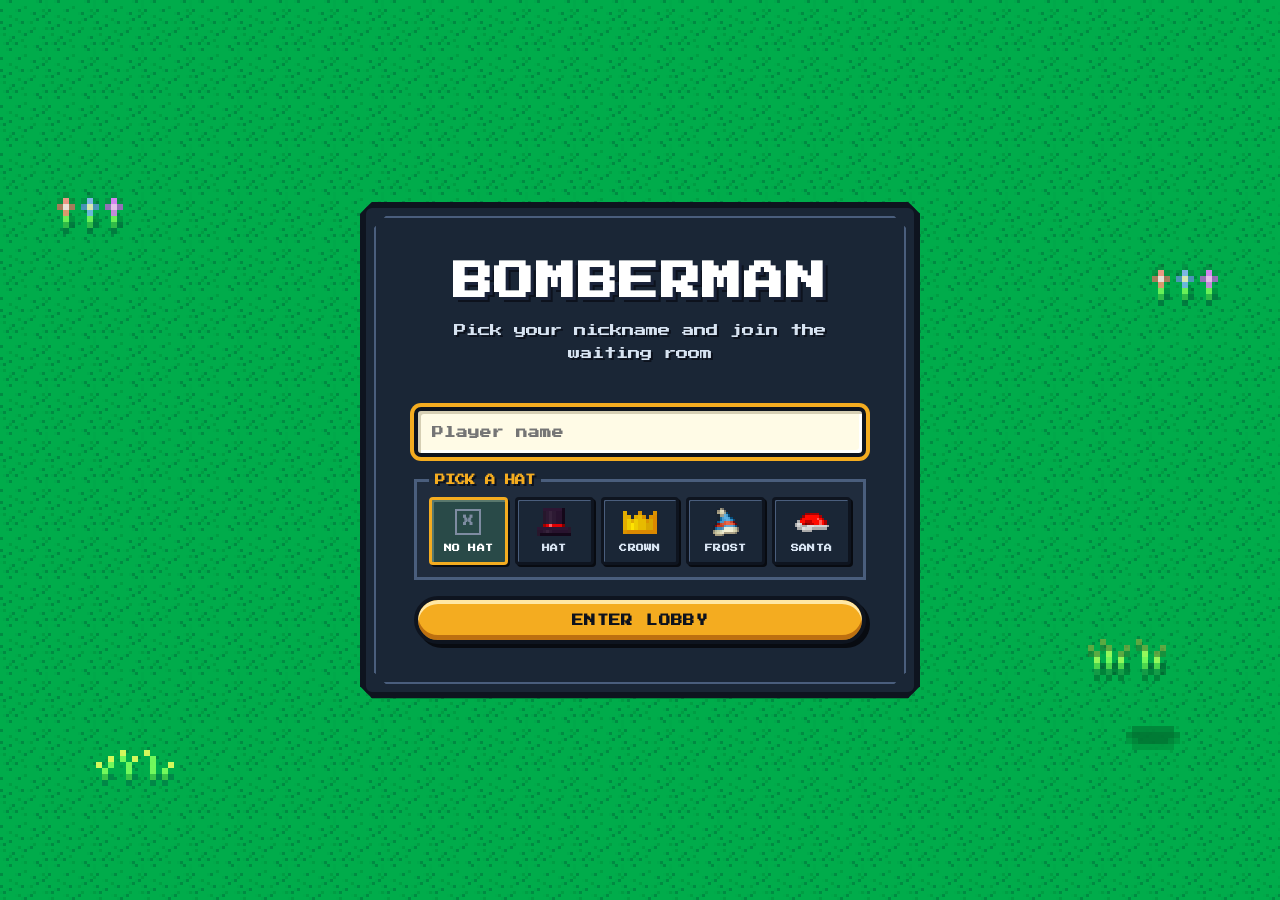
<file: client/index.html>
<!doctype html>
<html lang="en">
<head>
  <meta charset="utf-8">
  <meta name="viewport" content="width=device-width, initial-scale=1">
  <title>Bomberman</title>
  <link rel="stylesheet" href="./styles.css">
</head>
<body>
  <div id="app"></div>
  <script type="module" src="./main.js"></script>
</body>
</html>
</file>
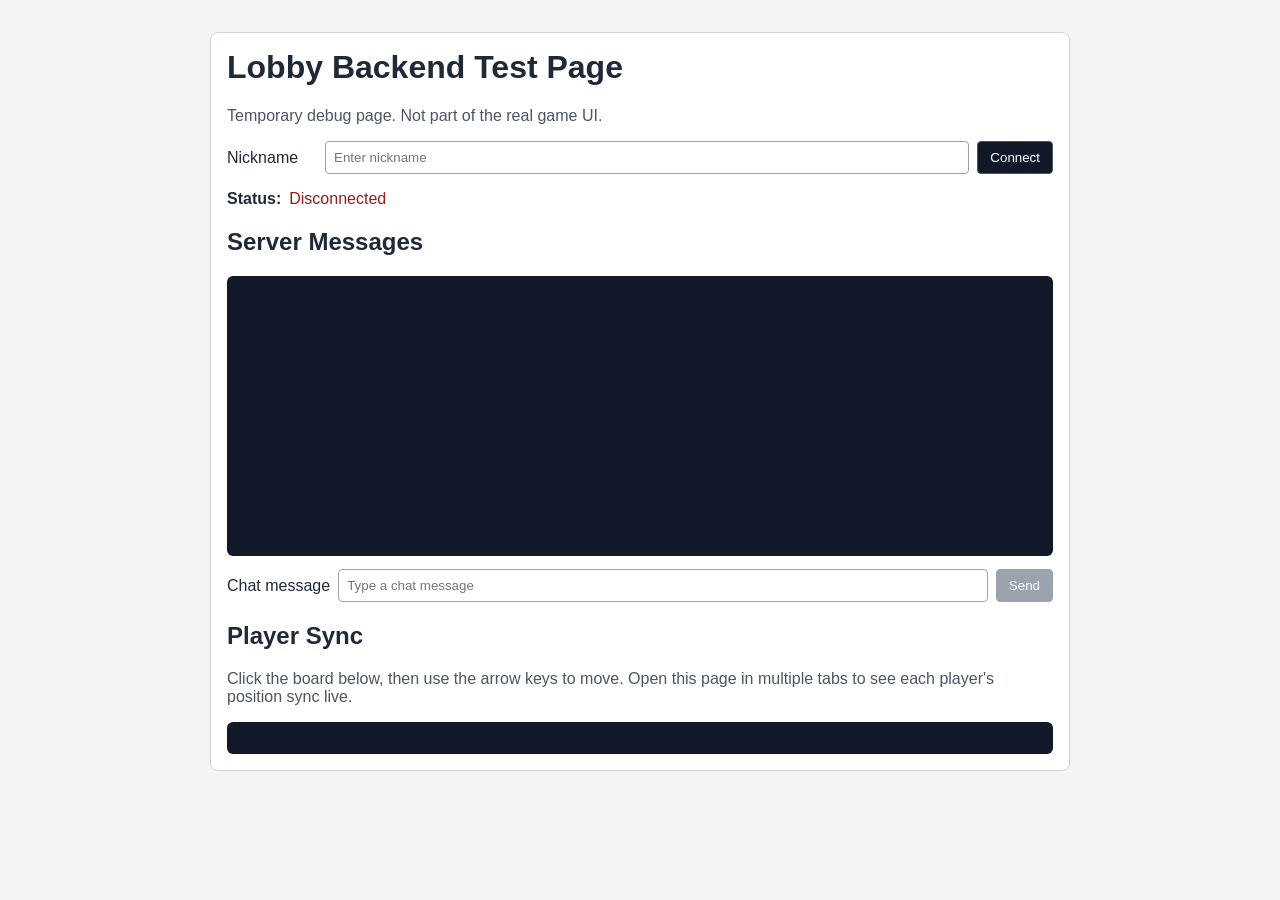
<file: framework/debug/lobby-test.html>
<!DOCTYPE html>
<html lang="en">
<head>
  <meta charset="UTF-8">
  <meta name="viewport" content="width=device-width, initial-scale=1.0">
  <title>Lobby Backend Test</title>
  <link rel="stylesheet" href="./lobby-test.css">
</head>
<body>
  <main class="panel">
    <h1>Lobby Backend Test Page</h1>
    <p class="note">Temporary debug page. Not part of the real game UI.</p>

    <section class="row">
      <label for="nickname">Nickname</label>
      <input id="nickname" type="text" placeholder="Enter nickname" maxlength="32">
      <button id="connectBtn" type="button">Connect</button>
    </section>

    <section class="row status-row">
      <strong>Status:</strong>
      <span id="status" class="status disconnected">Disconnected</span>
    </section>

    <section>
      <h2>Server Messages</h2>
      <pre id="messages" class="messages" aria-live="polite"></pre>
    </section>

    <section class="row">
      <label for="outgoing">Chat message</label>
      <input id="outgoing" type="text" placeholder="Type a chat message">
      <button id="sendBtn" type="button" disabled>Send</button>
    </section>

    <section>
      <h2>Player Sync</h2>
      <p class="note">Click the board below, then use the arrow keys to move. Open this page in multiple tabs to see each player's position sync live.</p>
      <ul id="players" class="players"></ul>
    </section>
  </main>

  <script src="./lobby-test.js"></script>
</body>
</html>
</file>
<file: client/styles.css>
@import url("https://fonts.googleapis.com/css2?family=Press+Start+2P&display=swap");

/* ==================== BASE STYLES ==================== */

:root {
  font-family: "Press Start 2P", "Courier New", monospace;
  color: #fffbe6;
  background: #112e3b;
}

* {
  box-sizing: border-box;
}

body {
  min-width: 320px;
  min-height: 100vh;
  margin: 0;
  background-color: #287b61;
  background-image: url("/static/assets/lobby/ground/ground1.png");
  background-repeat: repeat;
  background-size: 48px 48px;
  image-rendering: pixelated;
}

button,
input {
  font: inherit;
}

.bomberman-ui {
  min-height: 100vh;
}

.screen,
.game-screen {
  position: relative;
  z-index: 1;
  display: grid;
  min-height: 100vh;
  place-items: center;
  padding: 24px;
  animation: screen-in 0.28s ease-out both;
}

/* ==================== PANELS AND TYPOGRAPHY ==================== */

.pixel-panel {
  position: relative;
  z-index: 1;
  width: min(92vw, 560px);
  padding: clamp(24px, 5vw, 48px);
  text-align: center;
  background: #1a2636;
  border: 6px solid #0e141f;
  border-radius: 12px;
  box-shadow: 6px 6px 0 #080b11;
  clip-path: polygon(
    12px 0,
    calc(100% - 12px) 0,
    100% 12px,
    100% calc(100% - 12px),
    calc(100% - 12px) 100%,
    12px 100%,
    0 calc(100% - 12px),
    0 12px
  );
}

.pixel-panel::before {
  position: absolute;
  inset: 8px;
  border: 2px solid #4a5e7d;
  content: "";
  pointer-events: none;
  clip-path: inherit;
}

.eyebrow {
  margin: 0 0 14px;
  color: #f4ac20;
  font-size: clamp(0.52rem, 1.7vw, 0.72rem);
  font-weight: 900;
  letter-spacing: 0.08em;
  text-shadow: 2px 2px #0d121d;
}

h1 {
  margin: 0;
  color: #ffffff;
  font-size: clamp(1.35rem, 5.4vw, 2.5rem);
  letter-spacing: 0.04em;
  line-height: 1.3;
  text-shadow: 3px 3px 0 #1a233a, 5px 5px 0 #0d121d;
}

h2 {
  margin: 16px 0 0;
  color: #d7e3f1;
  font-size: clamp(0.7rem, 2.6vw, 1.05rem);
  line-height: 1.5;
  text-shadow: 2px 2px #0d121d;
}

.screen-copy {
  color: #d7e3f1;
  font-size: clamp(0.58rem, 1.8vw, 0.78rem);
  line-height: 1.8;
  text-shadow: 2px 2px #0d121d;
}

/* ==================== FORMS AND BUTTONS ==================== */

.nickname-form {
  display: grid;
  gap: 14px;
  margin-top: 28px;
  color: #d7e3f1;
  font-size: clamp(0.55rem, 1.7vw, 0.72rem);
  font-weight: 900;
  text-align: left;
  text-shadow: 2px 2px #0d121d;
}

input {
  width: 100%;
  padding: 15px 14px;
  color: #0d121d;
  background: #fffbe6;
  border: 4px solid #0e141f;
  border-radius: 7px;
  outline: none;
  box-shadow: inset 3px 3px 0 #d6cfb4, inset -3px -3px 0 #fff;
}

input:focus {
  box-shadow:
    inset 3px 3px 0 #d6cfb4,
    inset -3px -3px 0 #fff,
    0 0 0 4px #f4ac20;
}

button {
  padding: 14px 16px;
  color: #0d121d;
  background: #f4ac20;
  border: 4px solid #0e141f;
  border-radius: 999px;
  box-shadow: inset 0 4px 0 #ffe7a5, inset 0 -5px 0 #bd7010, 4px 4px 0 #080b11;
  cursor: pointer;
  font-size: clamp(0.55rem, 1.7vw, 0.72rem);
  font-weight: 900;
  letter-spacing: 0.03em;
}

button:active {
  transform: translateY(3px);
  box-shadow: none;
}

button:disabled {
  cursor: default;
  filter: grayscale(1);
  opacity: 0.6;
}

/* ==================== LOBBY ==================== */

.lobby-status {
  min-height: 1.8em;
  color: #d7e3f1;
  font-size: clamp(0.56rem, 1.8vw, 0.72rem);
  font-weight: 900;
  line-height: 1.8;
  text-shadow: 2px 2px #0d121d;
}

.lobby-status--ready {
  color: #f4ac20;
}

.player-slots {
  display: grid;
  gap: 10px;
  margin: 26px 0;
  padding: 0;
  list-style: none;
  text-align: left;
}

.player-slot {
  padding: 13px;
  color: #9eafc6;
  background: #202c3d;
  border: 4px solid #0e141f;
  border-radius: 6px;
  box-shadow: inset 2px 2px 0 #4a5e7d;
  font-size: clamp(0.53rem, 1.7vw, 0.7rem);
  line-height: 1.5;
}

.player-slot--filled {
  color: #ffffff;
  background: #294a48;
  box-shadow: inset 2px 2px 0 #59786d;
}

.lobby-demo-controls {
  display: grid;
  gap: 12px;
  justify-items: center;
  color: #9eafc6;
  font-size: 0.55rem;
  text-shadow: 1px 1px #0d121d;
}

/* ==================== GAME HUD ==================== */

.game-screen {
  align-content: center;
  gap: 16px;
  overflow: hidden;
}

.hud {
  z-index: 2;
  display: flex;
  align-items: center;
  justify-content: space-between;
  gap: 12px;
  width: min(94vw, 960px);
  padding: 12px 14px;
  background: #1a2636;
  border: 5px solid #0e141f;
  border-radius: 10px;
  box-shadow: 6px 6px 0 #080b11;
  clip-path: polygon(
    8px 0,
    calc(100% - 8px) 0,
    100% 8px,
    100% calc(100% - 8px),
    calc(100% - 8px) 100%,
    8px 100%,
    0 calc(100% - 8px),
    0 8px
  );
}

.hud__brand {
  color: #fff;
  font-size: clamp(0.62rem, 2vw, 0.9rem);
  font-weight: 900;
  text-shadow: 2px 2px 0 #1a233a, 3px 3px 0 #0d121d;
}

.hud__stats {
  display: flex;
  flex-wrap: wrap;
  justify-content: end;
  gap: 8px;
}

.hud-stat {
  padding: 7px 8px;
  background: #202c3d;
  border: 3px solid #4a5e7d;
  border-radius: 5px;
  box-shadow: inset 2px 2px 0 #0e141f;
  color: #f4ac20;
  font-size: clamp(0.48rem, 1.55vw, 0.68rem);
  font-weight: 900;
}

.hud-stat--lives {
  color: #fff;
}

.hud-stat--bomb {
  color: #f4ac20;
}

.hud-stat--flame {
  color: #ffd96a;
}

.hud-stat--speed {
  color: #a9d6d1;
}

/* ==================== ARENA ==================== */

.arena-stage {
  --tile-size: 48px;
  position: relative;
  width: min(94vw, calc(var(--tile-size) * 15));
  aspect-ratio: 15 / 13;
  overflow: hidden;
  background: #102f37;
  box-shadow: 0 0 0 5px #0a202c, 12px 12px 0 #071921;
}

.game-notice {
  position: absolute;
  top: 18px;
  left: 50%;
  z-index: 90;
  padding: 12px 18px;
  color: #fffbe6;
  background: rgba(128, 36, 48, 0.94);
  border: 4px solid #0e141f;
  box-shadow: 4px 4px 0 #080b11;
  font-size: clamp(0.58rem, 1.8vw, 0.78rem);
  text-align: center;
  transform: translateX(-50%);
  animation: fade-in 0.2s ease-out;
}

.game-over-overlay {
  position: absolute;
  inset: 0;
  z-index: 100;
  display: grid;
  place-items: center;
  background: rgba(8, 10, 17, 0.92);
  backdrop-filter: blur(4px);
  animation: fade-in 0.3s ease-out;
}

.game-over-panel {
  padding: 40px 48px;
  text-align: center;
  background: linear-gradient(135deg, #1a2636 0%, #2a3a4a 100%);
  border: 8px solid #f4ac20;
  border-radius: 12px;
  box-shadow: 0 0 30px rgba(244, 172, 32, 0.4), 12px 12px 0 #0a202c;
  max-width: 90vw;
  animation: pop-in 0.4s cubic-bezier(0.34, 1.56, 0.64, 1);
}

.game-over-title {
  margin: 0 0 24px;
  color: #f4ac20;
  font-size: clamp(1.2rem, 4vw, 2rem);
  letter-spacing: 0.08em;
  text-shadow: 3px 3px 0 #0d121d, 0 0 20px rgba(244, 172, 32, 0.3);
  text-transform: uppercase;
}

.game-over-hint {
  margin: 0;
  color: #d7e3f1;
  font-size: clamp(0.55rem, 1.8vw, 0.9rem);
  text-shadow: 2px 2px #0d121d;
  letter-spacing: 0.03em;
}

@keyframes fade-in {
  from {
    opacity: 0;
  }
  to {
    opacity: 1;
  }
}

@keyframes pop-in {
  0% {
    transform: scale(0.5) rotateZ(-5deg);
    opacity: 0;
  }
  50% {
    transform: scale(1.08) rotateZ(1deg);
  }
  100% {
    transform: scale(1) rotateZ(0deg);
    opacity: 1;
  }
}

.arena-grid,
.entity-layer {
  position: absolute;
  inset: 0;
  display: grid;
  grid-template-columns: repeat(15, 1fr);
  grid-template-rows: repeat(13, 1fr);
}

.arena-grid {
  gap: 0;
  line-height: 0;
}

.arena-tile {
  position: relative;
  min-width: 0;
  min-height: 0;
  overflow: hidden;
  background-position: center;
  background-size: 100% 100%;
  background-repeat: no-repeat;
  image-rendering: pixelated;
}

.arena-tile--ground {
  background-image: url("/static/assets/lobby/ground/ground1.png");
  background-color: #287b61;
}

.arena-tile--wall {
  background-image: url("/static/assets/lobby/tile.png");
  background-color: #132e45;
}

.arena-tile--trim {
  background-image: url("/static/assets/lobby/block1.png");
  background-color: #183b58;
}

.arena-tile--block {
  background-color: #173753;
}

.arena-tile--block.arena-tile--block1 {
  background-image: url("/static/assets/lobby/block1.png");
}

.arena-tile--block.arena-tile--block2 {
  background-image: url("/static/assets/lobby/block2.png");
}

.arena-tile--block.arena-tile--block3 {
  background-image: url("/static/assets/lobby/block3.png");
}

.arena-tile--block.arena-tile--block4 {
  background-image: url("/static/assets/lobby/block4.png");
}

.arena-tile--breaking {
  animation: block-break 0.18s steps(2) infinite;
}

.arena-decoration {
  position: absolute;
  inset: auto 0 0;
  z-index: 1;
  height: 54%;
  background-repeat: no-repeat;
  background-position: center bottom;
  background-size: 100% auto;
  pointer-events: none;
  image-rendering: pixelated;
}

.arena-decoration--flowers {
  background-image: url("/static/assets/lobby/flowers.png");
}

.arena-decoration--flowerpot {
  background-image: url("/static/assets/lobby/flowerpot.png");
}

.arena-decoration--grass {
  background-image: url("/static/assets/lobby/grass.png");
}

.arena-decoration--grass1 {
  background-image: url("/static/assets/lobby/grass1.png");
}

.arena-decoration--grass2 {
  background-image: url("/static/assets/lobby/grass2.png");
}

.arena-decoration--grass3 {
  background-image: url("/static/assets/lobby/grass3.png");
}

.arena-decoration--grass4 {
  background-image: url("/static/assets/lobby/grass4.png");
}

/* ==================== POWER-UPS AND PLAYERS ==================== */

.powerup-layer {
  position: absolute;
  inset: 0;
  pointer-events: none;
}

.powerup-group {
  position: absolute;
  inset: 0;
  display: grid;
  grid-template-columns: repeat(15, 1fr);
  grid-template-rows: repeat(13, 1fr);
}

.powerup {
  z-index: 2;
  display: grid;
  place-items: center;
  grid-column: var(--col);
  grid-row: var(--row);
  overflow: hidden;
}

.powerup span {
  padding: 3px;
  background: #fff7d8;
  color: #183b58;
  font-size: clamp(5px, 1vw, 10px);
  font-weight: 900;
  box-shadow: 2px 2px #0a202c;
}

.powerup img {
  width: 72%;
  height: 72%;
  object-fit: contain;
  image-rendering: pixelated;
}

.powerup--placed-bomb img {
  width: 88%;
  height: 88%;
}

.powerup--bomb span {
  background: #f3b6b6;
}

.powerup--flame span {
  background: #ffd27d;
}

.powerup--speed span {
  background: #a7e6ee;
}

.arena-player {
  position: relative;
  z-index: 3;
  display: grid;
  place-items: end center;
  grid-area: var(--row) / var(--col);
  pointer-events: none;
}

.arena-player img {
  width: 66%;
  height: auto;
  max-height: 82%;
  object-fit: contain;
  image-rendering: pixelated;
  filter: drop-shadow(2px 2px 0 rgba(8, 25, 33, 0.45));
}

.arena-player--walking img {
  animation: walk-bob 0.24s steps(2) infinite;
}

.arena-player[data-player-slot="0"] img {
  filter:
    sepia(1)
    saturate(8)
    hue-rotate(320deg)
    brightness(0.95)
    contrast(1.15)
    drop-shadow(2px 2px 0 rgba(8, 25, 33, 0.45));
}

.arena-player[data-player-slot="1"] img {
  filter:
    sepia(1)
    saturate(8)
    hue-rotate(175deg)
    brightness(0.95)
    contrast(1.15)
    drop-shadow(2px 2px 0 rgba(8, 25, 33, 0.45));
}

.arena-player[data-player-slot="2"] img {
  filter:
    sepia(1)
    saturate(8)
    hue-rotate(5deg)
    brightness(1.05)
    contrast(1.1)
    drop-shadow(2px 2px 0 rgba(8, 25, 33, 0.45));
}

.arena-player[data-player-slot="3"] img {
  filter:
    sepia(1)
    saturate(8)
    hue-rotate(65deg)
    brightness(0.95)
    contrast(1.15)
    drop-shadow(2px 2px 0 rgba(8, 25, 33, 0.45));
}

.arena-player__label {
  position: absolute;
  bottom: 4%;
  max-width: 150%;
  overflow: hidden;
  color: #fff7d8;
  font-size: clamp(5px, 1vw, 10px);
  font-weight: 900;
  text-align: center;
  text-overflow: ellipsis;
  text-shadow: 1px 1px #0a202c;
  white-space: nowrap;
}

/* ==================== ANIMATION AND RESPONSIVE RULES ==================== */

@keyframes screen-in {
  from {
    opacity: 0;
    transform: scale(0.985);
  }

  to {
    opacity: 1;
    transform: scale(1);
  }
}

@keyframes walk-bob {
  from {
    transform: translateY(0);
  }

  to {
    transform: translateY(-4%);
  }
}

@keyframes block-break {
  0%,
  100% {
    filter: brightness(1);
    transform: translate(0, 0);
  }

  50% {
    filter: brightness(1.8);
    transform: translate(2px, -1px);
  }
}

@media (max-width: 620px) {
  .screen,
  .game-screen {
    padding: 14px;
  }

  .hud {
    align-items: start;
    flex-direction: column;
  }

  .hud__stats {
    justify-content: start;
  }

  .arena-stage {
    --tile-size: 32px;
    width: min(96vw, calc(var(--tile-size) * 15));
  }
}

/* ==================== COSMETICS ==================== */

.hat-selector {  
  display: grid; 
  gap: 10px; 
  margin: 4px 0 2px; 
  padding: 12px; 
  background: #202c3d; 
  border: 3px solid #4a5e7d;
}

.hat-selector legend { 
  padding: 0 6px;
  color: #f4ac20; 
  font-size: clamp(.5rem, 1.5vw, .65rem);
}

.hat-options { 
  display: grid; 
  grid-template-columns: repeat(5, minmax(0, 1fr)); 
  gap: 7px; 
}

.hat-option { 
  display: grid; 
  min-width: 0; 
  min-height: 68px; 
  place-items: center; 
  gap: 4px; 
  padding: 6px 3px; 
  color: #d7e3f1; 
  background: #1a2636; 
  border: 3px solid #0e141f; 
  border-radius: 4px; 
  box-shadow: inset 1px 1px #4a5e7d, 2px 2px #080b11; 
  font-size: clamp(.36rem, 1.1vw, .49rem); 
  line-height: 1.25; 
}

.hat-option img { 
  width: 34px; 
  height: 28px; 
  object-fit: contain; 
  image-rendering: pixelated; 
}

.hat-option__none { 
  display: grid; 
  width: 26px; 
  height: 26px; 
  place-items: center; 
  color: #7e8ca1; 
  border: 2px solid #7e8ca1; 
  font-size: .65rem; 
}

.hat-option--selected { 
  color: #fff; 
  background: #294a48; 
  border-color: #f4ac20; 
  box-shadow: inset 2px 2px #59786d, 2px 2px #080b11;
}

.hat-option--taken { color: #778397; background: #151c28; border-color: #334154; box-shadow: none; opacity: .7; }.hat-option--taken::after { content: "LOCK"; color: #f4ac20; font-size: .34rem; }
.hat-layer { position: absolute; inset: 0; z-index: 4; display: grid; grid-template-columns: repeat(15, 1fr); grid-template-rows: repeat(13, 1fr); pointer-events: none; }.player-hat { position: relative; z-index: 1; width: var(--hat-width); grid-column: var(--col); grid-row: var(--row); align-self: start; justify-self: center; margin-top: var(--hat-top); margin-left: calc(var(--hat-left) - 50% - 6px); image-rendering: pixelated; transform: translateX(-50%); }

/* ==================== FIXED BACKDROP DECORATIONS ==================== */

.screen-decorations { position: fixed; inset: 0; z-index: 0; overflow: hidden; pointer-events: none; }.screen-decoration { position: absolute; display: block; width: 96px; height: 96px; background-repeat: no-repeat; background-position: center bottom; background-size: contain; image-rendering: pixelated; opacity: .92; }.screen-decoration--flowers { background-image: url("/static/assets/lobby/flowers.png"); }.screen-decoration--flowerpot { background-image: url("/static/assets/lobby/flowerpot.png"); }.screen-decoration--grass2 { background-image: url("/static/assets/lobby/grass2.png"); }.screen-decoration--grass3 { background-image: url("/static/assets/lobby/grass3.png"); }.screen-decoration--flowers-left { top: 16%; left: clamp(10px, 4vw, 68px); }.screen-decoration--grass-left { bottom: 12%; left: clamp(16px, 7vw, 112px); }.screen-decoration--pot-right { right: clamp(14px, 5vw, 82px); bottom: 16%; }.screen-decoration--flowers-right { top: 24%; right: clamp(8px, 3vw, 54px); }.screen-decoration--grass-right { top: 65%; right: clamp(22px, 8vw, 132px); }

/* ==================== LOCAL CHAT SHELL ==================== */

.chat-shell { position: fixed; right: clamp(14px, 3vw, 34px); bottom: clamp(14px, 3vw, 34px); z-index: 30; }.chat-fab { position: relative; display: grid; width: 68px; height: 68px; place-items: center; padding: 6px; color: #fffbe6; background: #1a2636; border: 4px solid #0e141f; border-radius: 50%; box-shadow: inset 2px 2px #4a5e7d, 5px 5px #080b11; font-size: .5rem; }.chat-badge { position: absolute; top: -8px; right: -8px; display: grid; min-width: 24px; height: 24px; place-items: center; padding: 2px; color: #0d121d; background: #f4ac20; border: 3px solid #0e141f; border-radius: 50%; font-size: .48rem; }.chat-panel { position: absolute; right: 0; bottom: 82px; display: grid; width: min(360px, calc(100vw - 28px)); max-height: min(460px, calc(100vh - 120px)); grid-template-rows: auto minmax(120px, 1fr) auto; overflow: hidden; background: #1a2636; border: 5px solid #0e141f; box-shadow: 6px 6px #080b11; }.chat-panel__header { display: flex; align-items: center; justify-content: space-between; gap: 12px; padding: 12px; color: #f4ac20; border-bottom: 3px solid #4a5e7d; font-size: .65rem; }.chat-panel__header button { width: 32px; height: 32px; padding: 0; border-radius: 4px; box-shadow: none; font-size: .62rem; }.chat-messages { display: grid; align-content: start; gap: 8px; min-height: 140px; margin: 0; padding: 12px; overflow-y: auto; list-style: none; color: #d7e3f1; font-size: .54rem; line-height: 1.7; }.chat-message { overflow-wrap: anywhere; }.chat-message--empty { color: #8a9aaf; }.chat-form { display: grid; grid-template-columns: 1fr auto; gap: 8px; padding: 10px; border-top: 3px solid #4a5e7d; }.chat-form input { min-width: 0; padding: 10px; font-size: .53rem; }.chat-form button { padding: 9px; border-radius: 4px; box-shadow: 2px 2px #080b11; font-size: .5rem; }

@media (max-width: 620px) { .pixel-panel { width: min(94vw, 560px); padding: 22px 18px; }.hat-options { grid-template-columns: repeat(3, minmax(0, 1fr)); }.hat-option { min-height: 60px; }.screen-decoration { width: 58px; height: 58px; opacity: .72; }.screen-decoration--flowers-left { top: 8%; left: 2px; }.screen-decoration--grass-left { bottom: 8%; left: 2px; }.screen-decoration--pot-right { right: 2px; bottom: 10%; }.screen-decoration--flowers-right { top: 18%; right: 2px; }.screen-decoration--grass-right { display: none; }.chat-shell { right: 12px; bottom: 12px; }.chat-fab { width: 58px; height: 58px; font-size: .42rem; }.chat-panel { bottom: 70px; } }
@media (max-width: 420px) { .screen, .game-screen { padding: 12px; }.hud__stats { gap: 5px; }.hud-stat { padding: 6px; }.player-slots { margin: 18px 0; }.lobby-demo-controls span { display: none; }.chat-panel { width: calc(100vw - 24px); } }
</file>
<file: framework/debug/lobby-test.css>
* {
  box-sizing: border-box;
}

body {
  margin: 0;
  font-family: "Segoe UI", Tahoma, Geneva, Verdana, sans-serif;
  background: #f3f4f6;
  color: #1f2937;
}

.panel {
  max-width: 860px;
  margin: 2rem auto;
  padding: 1rem;
  background: #ffffff;
  border: 1px solid #d1d5db;
  border-radius: 8px;
}

h1 {
  margin-top: 0;
}

.note {
  margin-top: 0;
  color: #4b5563;
}

.row {
  display: flex;
  flex-wrap: wrap;
  gap: 0.5rem;
  align-items: center;
  margin: 0.75rem 0;
}

label {
  min-width: 90px;
}

input {
  flex: 1 1 260px;
  padding: 0.5rem;
  border: 1px solid #9ca3af;
  border-radius: 4px;
}

button {
  padding: 0.5rem 0.75rem;
  border: 1px solid #4b5563;
  border-radius: 4px;
  background: #111827;
  color: #ffffff;
  cursor: pointer;
}

button:disabled {
  background: #9ca3af;
  border-color: #9ca3af;
  cursor: not-allowed;
}

.status-row {
  margin-top: 1rem;
}

.status.connected {
  color: #166534;
}

.status.connecting {
  color: #92400e;
}

.status.disconnected {
  color: #991b1b;
}

.messages {
  height: 280px;
  overflow: auto;
  padding: 0.75rem;
  background: #111827;
  color: #f9fafb;
  border-radius: 6px;
  white-space: pre-wrap;
}

.players {
  list-style: none;
  margin: 0;
  padding: 0.75rem;
  background: #111827;
  color: #f9fafb;
  border-radius: 6px;
  min-height: 2rem;
}

.players li {
  padding: 0.15rem 0;
  font-family: monospace;
}

.players li.me {
  color: #34d399;
}
</file>
